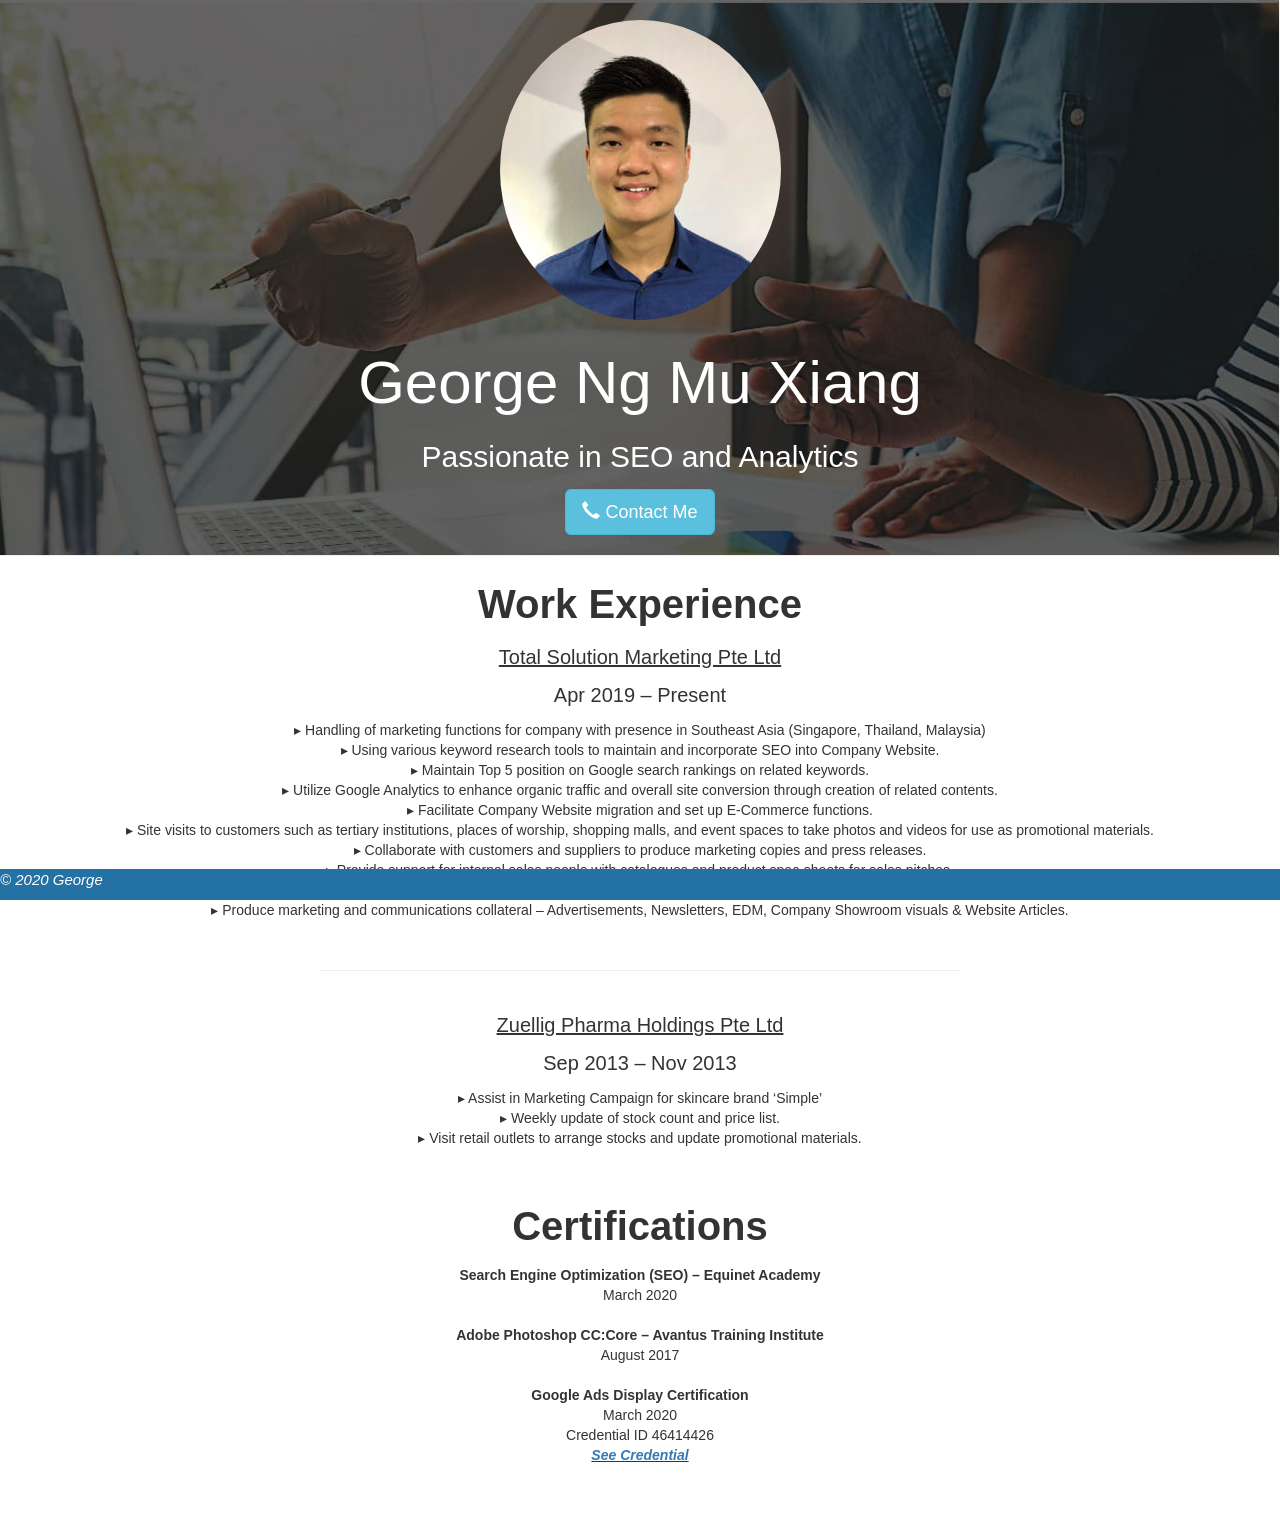
<file: index.html>
<!DOCTYPE html>
<html lang="en" dir="ltr">

<head>
  <meta charset="utf-8">
  <title>Resume</title>

  <link rel="stylesheet" href="css/styles.css">

  <!--Contact Icon-->
  <link rel="stylesheet" href="https://maxcdn.bootstrapcdn.com/bootstrap/3.3.7/css/bootstrap.min.css">

</head>

<body>

  <div class="intro">
    
    <img src="George.png" alt="George's profile picture">
    <p style="color:white; font-size:60px; margin-bottom:0; margin-top:0">George Ng Mu Xiang</p>
    <p style="color:white; font-size:30px; margin-top:10px;">Passionate in SEO and Analytics</p>

    <!--Contact button/Icon-->
    <p>
      <a href="#" class="btn btn-info btn-lg">
        <span class="glyphicon glyphicon-earphone"></span> Contact Me
      </a>
    </p>
    <hr>
    </hr>
  </div>

  <div class="experience">
    <p style="font-size:40px; margin-bottom:10px;"><b>Work Experience</b></p>
    <p style="font-size:20px"><span class= "company">Total Solution Marketing Pte Ltd</span></p>
    <p style="font-size:20px">Apr 2019 – Present</p>
    <p>
      ▸ Handling of marketing functions for company with presence in Southeast Asia (Singapore, Thailand, Malaysia)<br>
      ▸ Using various keyword research tools to maintain and incorporate SEO into Company Website.<br>
      ▸ Maintain Top 5 position on Google search rankings on related keywords.<br>
      ▸ Utilize Google Analytics to enhance organic traffic and overall site conversion through creation of related contents.<br>
      ▸ Facilitate Company Website migration and set up E-Commerce functions.<br>
      ▸ Site visits to customers such as tertiary institutions, places of worship, shopping malls, and event spaces to take photos and videos for use as promotional materials.<br>
      ▸ Collaborate with customers and suppliers to produce marketing copies and press releases.<br>
      ▸ Provide support for internal sales people with catalogues and product spec-sheets for sales pitches.<br>
      ▸ Coordinate with internal stakeholders to facilitate monthly product training classes and showroom product demos.<br>
      ▸ Produce marketing and communications collateral – Advertisements, Newsletters, EDM, Company Showroom visuals & Website Articles.<br>
    </p>
    <br>
    <hr style="width:50%;">
    <br>
    <p style="font-size:20px"><span class= "company">Zuellig Pharma Holdings Pte Ltd</span></p>
    <p style="font-size:20px">Sep 2013 – Nov 2013</p>
    <p>
      ▸ Assist in Marketing Campaign for skincare brand ‘Simple’<br>
      ▸ Weekly update of stock count and price list.<br>
      ▸ Visit retail outlets to arrange stocks and update promotional materials.<br>
    </p>
  </div>

  <br></br>

  <div class="certifications">
    <p style="font-size:40px; margin-bottom:10px;"><b>Certifications</b></p>
    <strong>Search Engine Optimization (SEO) – Equinet Academy</strong><br>
    March 2020<br><br>

    <strong>Adobe Photoshop CC:Core – Avantus Training Institute</strong><br>
    August 2017<br><br>

    <strong>Google Ads Display Certification</strong><br>
    March 2020<br>
    Credential ID 46414426<br>
    <p>
      <strong><em><u><a href="https://skillshop.exceedlms.com/student/award/46414426"> See Credential</a></u></em></strong>
    </p>
  </div>

</body>

<br></br>

<footer>
  <div class="footer">
    <p style="font-size:15px; color:white"><em>
        © 2020 George<br>
      </em></p>
  </div>
</footer>

</html>
</file>
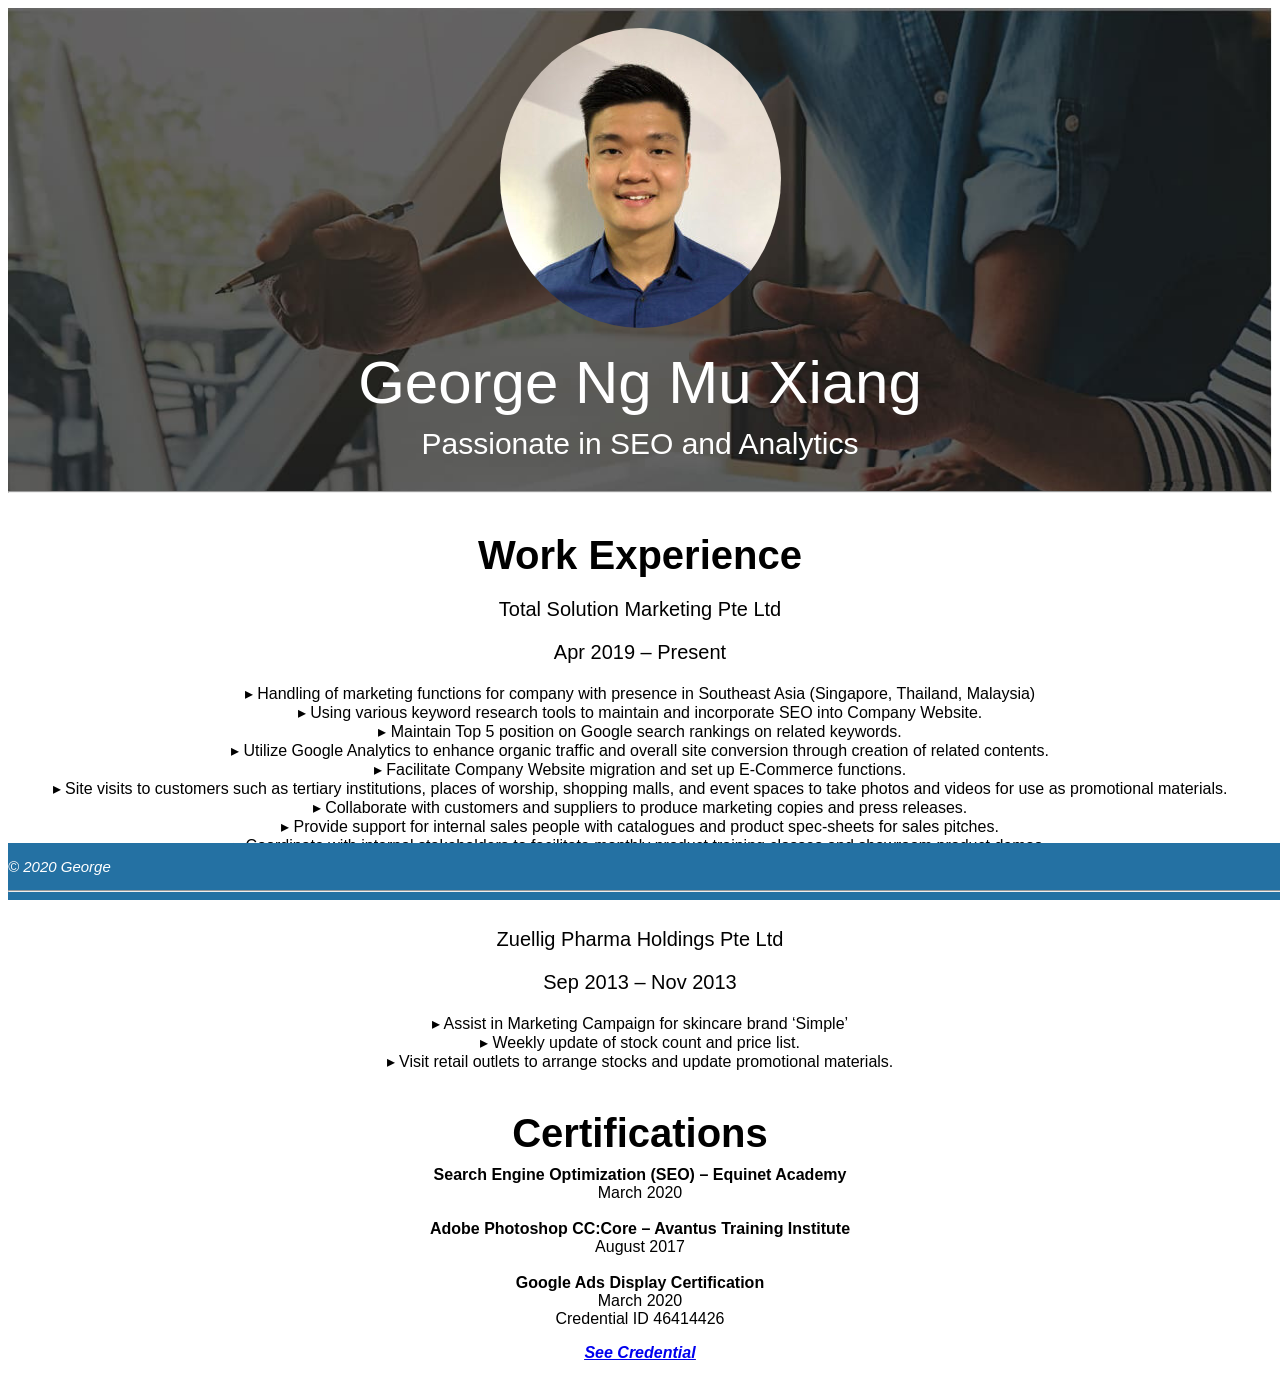
<file: html/index.html>
<!<!DOCTYPE html>
<html lang="en" dir="ltr">
<head>
  <meta charset="utf-8">
  <title>Resume</title>

  <link rel="stylesheet" href="../css/styles.css">
</head>

<body>
<div class="intro">
<img src="George.png" alt="George's profile picture">
<p style="color:white; font-size:60px; margin-bottom:0; margin-top:0">George Ng Mu Xiang</p>
<p style="color:white; font-size:30px; margin-top:10px;">Passionate in SEO and Analytics</p>
<hr></hr>
</div>


<div class="experience">
<p style="font-size:40px; margin-bottom:10px;"><b>Work Experience</b></p>
<p style="font-size:20px">Total Solution Marketing Pte Ltd</p>
<p style="font-size:20px">Apr 2019 – Present</p>
<p>
  ▸ Handling of marketing functions for company with presence in Southeast Asia (Singapore, Thailand, Malaysia)<br>
  ▸ Using various keyword research tools to maintain and incorporate SEO into Company Website.<br>
  ▸ Maintain Top 5 position on Google search rankings on related keywords.<br>
  ▸ Utilize Google Analytics to enhance organic traffic and overall site conversion through creation of related contents.<br>
  ▸ Facilitate Company Website migration and set up E-Commerce functions.<br>
  ▸ Site visits to customers such as tertiary institutions, places of worship, shopping malls, and event spaces to take photos and videos for use as promotional materials.<br>
  ▸ Collaborate with customers and suppliers to produce marketing copies and press releases.<br>
  ▸ Provide support for internal sales people with catalogues and product spec-sheets for sales pitches.<br>
  ▸ Coordinate with internal stakeholders to facilitate monthly product training classes and showroom product demos.<br>
  ▸ Produce marketing and communications collateral – Advertisements, Newsletters, EDM, Company Showroom visuals & Website Articles.<br>
</p>
<br>
<p style="font-size:20px">Zuellig Pharma Holdings Pte Ltd</p>
<p style="font-size:20px">Sep 2013 – Nov 2013</p>
<p>
  ▸ Assist in Marketing Campaign for skincare brand ‘Simple’<br>
  ▸ Weekly update of stock count and price list.<br>
  ▸ Visit retail outlets to arrange stocks and update promotional materials.<br>
</p>
</div>

<div class="certifications">
<p style="font-size:40px; margin-bottom:10px;"><b>Certifications</b></p>
<strong>Search Engine Optimization (SEO) – Equinet Academy</strong><br>
March 2020<br><br>

<strong>Adobe Photoshop CC:Core – Avantus Training Institute</strong><br>
August 2017<br><br>

<strong>Google Ads Display Certification</strong><br>
March 2020<br>
Credential ID 46414426<br>
<p>
  <strong><em><u><a href="https://skillshop.exceedlms.com/student/award/46414426"> See Credential</a></u></em></strong>
</p>
</div>

</body>

<footer>
  <div class="footer">
    <p style="font-size:15px; color:white"><em>
        © 2020  George<br>
      </em></p>
    <hr>
  </div>
</footer>
</html>
</file>
<file: css/styles.css>
div{

}

.intro{
  font-family: sans-serif;
  text-align: center;
  background-color: #2471A3;
  background-image: url(../digital-marketing.png);
  background-size: cover;
  width:100%;
  top:0;
  position:sticky;
}

.experience{
  font-family: sans-serif;
  text-align: center;
}

.certifications{
  font-family: sans-serif;
  text-align: center;
}

.footer{
  position:fixed;
  width:100%;
  bottom: 0;
  font-family: sans-serif;
  background-color: #2471A3;
}

.company{
  text-decoration: underline;
}

img{
  border-radius: 50%;
  margin-top: 20px;
  margin-bottom: 20px;
}
</file>
